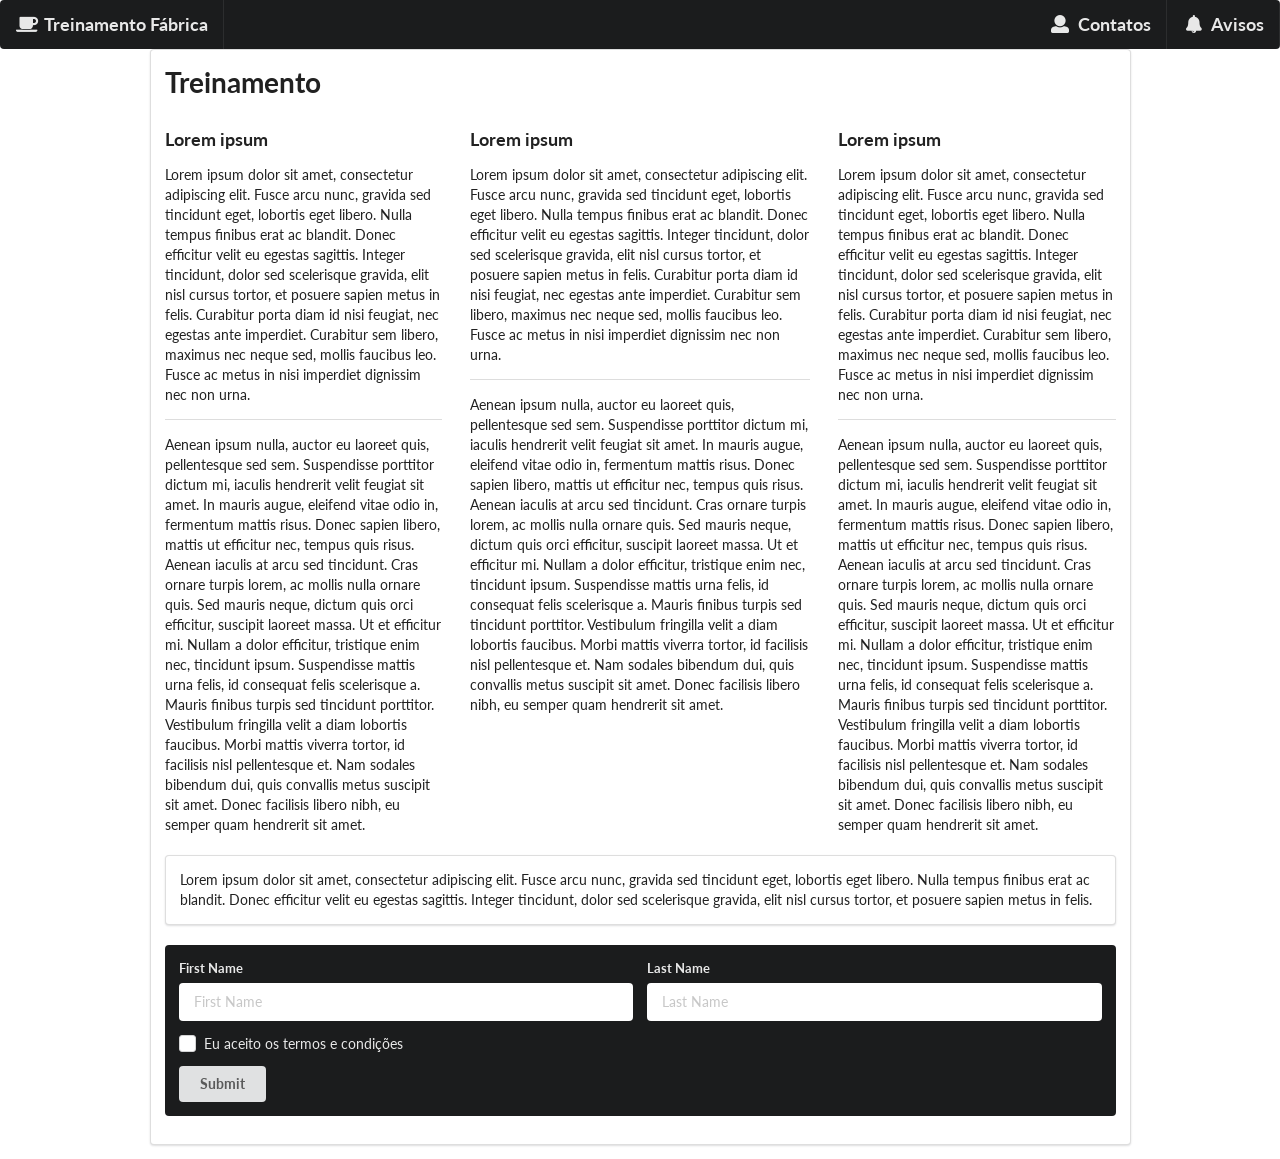
<file: templates/aula.html>
<html>
	<head>
		<title>Treinamento</title>
		<meta charset="utf-8">
		<link rel='stylesheet' type='text/css' href='semantic/semantic.min.css'>
	</head>
	<body>
		<header>
			<div class='ui inverted menu'>
				<a class='item floated left'>
					<h3>
						<i class='ui coffee icon'></i>
						Treinamento Fábrica						
					</h3>
				</a>
				<a class='item'>
					<h3>
						<i class='ui user icon'></i>
						Contatos
					</h3>
				</a>
				<a class='item'>
					<h3>
						<i class='ui bell icon'></i>
						Avisos
					</h3>
				</a>
			</div>
		</header>
		<article>
			<div class='ui grid'>
				<div class='row'>
					<div class='two wide column'>
					</div>
					<div class='ui segment twelve wide column'>
						<div class='ui grid'>
							<h1>Treinamento</h1>
							<div class='row'>
								<div class='five wide column'>
									<h3>Lorem ipsum</h3>
									<p>Lorem ipsum dolor sit amet, consectetur adipiscing elit. Fusce arcu nunc, gravida sed tincidunt eget, lobortis eget libero. Nulla tempus finibus erat ac blandit. Donec efficitur velit eu egestas sagittis. Integer tincidunt, dolor sed scelerisque gravida, elit nisl cursus tortor, et posuere sapien metus in felis. Curabitur porta diam id nisi feugiat, nec egestas ante imperdiet. Curabitur sem libero, maximus nec neque sed, mollis faucibus leo. Fusce ac metus in nisi imperdiet dignissim nec non urna.
									<p class='ui divider'></p>
									Aenean ipsum nulla, auctor eu laoreet quis, pellentesque sed sem. Suspendisse porttitor dictum mi, iaculis hendrerit velit feugiat sit amet. In mauris augue, eleifend vitae odio in, fermentum mattis risus. Donec sapien libero, mattis ut efficitur nec, tempus quis risus. Aenean iaculis at arcu sed tincidunt. Cras ornare turpis lorem, ac mollis nulla ornare quis. Sed mauris neque, dictum quis orci efficitur, suscipit laoreet massa. Ut et efficitur mi. Nullam a dolor efficitur, tristique enim nec, tincidunt ipsum. Suspendisse mattis urna felis, id consequat felis scelerisque a. Mauris finibus turpis sed tincidunt porttitor. Vestibulum fringilla velit a diam lobortis faucibus. Morbi mattis viverra tortor, id facilisis nisl pellentesque et. Nam sodales bibendum dui, quis convallis metus suscipit sit amet. Donec facilisis libero nibh, eu semper quam hendrerit sit amet.
									</p>
								</div>
								<div class='six wide column'>
									<h3>Lorem ipsum</h3>
									<p>Lorem ipsum dolor sit amet, consectetur adipiscing elit. Fusce arcu nunc, gravida sed tincidunt eget, lobortis eget libero. Nulla tempus finibus erat ac blandit. Donec efficitur velit eu egestas sagittis. Integer tincidunt, dolor sed scelerisque gravida, elit nisl cursus tortor, et posuere sapien metus in felis. Curabitur porta diam id nisi feugiat, nec egestas ante imperdiet. Curabitur sem libero, maximus nec neque sed, mollis faucibus leo. Fusce ac metus in nisi imperdiet dignissim nec non urna.
									<p class='ui divider'></p>
									Aenean ipsum nulla, auctor eu laoreet quis, pellentesque sed sem. Suspendisse porttitor dictum mi, iaculis hendrerit velit feugiat sit amet. In mauris augue, eleifend vitae odio in, fermentum mattis risus. Donec sapien libero, mattis ut efficitur nec, tempus quis risus. Aenean iaculis at arcu sed tincidunt. Cras ornare turpis lorem, ac mollis nulla ornare quis. Sed mauris neque, dictum quis orci efficitur, suscipit laoreet massa. Ut et efficitur mi. Nullam a dolor efficitur, tristique enim nec, tincidunt ipsum. Suspendisse mattis urna felis, id consequat felis scelerisque a. Mauris finibus turpis sed tincidunt porttitor. Vestibulum fringilla velit a diam lobortis faucibus. Morbi mattis viverra tortor, id facilisis nisl pellentesque et. Nam sodales bibendum dui, quis convallis metus suscipit sit amet. Donec facilisis libero nibh, eu semper quam hendrerit sit amet.
									</p>
								</div>
								<div class='five wide column'>
									<h3>Lorem ipsum</h3>
									<p>Lorem ipsum dolor sit amet, consectetur adipiscing elit. Fusce arcu nunc, gravida sed tincidunt eget, lobortis eget libero. Nulla tempus finibus erat ac blandit. Donec efficitur velit eu egestas sagittis. Integer tincidunt, dolor sed scelerisque gravida, elit nisl cursus tortor, et posuere sapien metus in felis. Curabitur porta diam id nisi feugiat, nec egestas ante imperdiet. Curabitur sem libero, maximus nec neque sed, mollis faucibus leo. Fusce ac metus in nisi imperdiet dignissim nec non urna.
									<p class='ui divider'></p>
									Aenean ipsum nulla, auctor eu laoreet quis, pellentesque sed sem. Suspendisse porttitor dictum mi, iaculis hendrerit velit feugiat sit amet. In mauris augue, eleifend vitae odio in, fermentum mattis risus. Donec sapien libero, mattis ut efficitur nec, tempus quis risus. Aenean iaculis at arcu sed tincidunt. Cras ornare turpis lorem, ac mollis nulla ornare quis. Sed mauris neque, dictum quis orci efficitur, suscipit laoreet massa. Ut et efficitur mi. Nullam a dolor efficitur, tristique enim nec, tincidunt ipsum. Suspendisse mattis urna felis, id consequat felis scelerisque a. Mauris finibus turpis sed tincidunt porttitor. Vestibulum fringilla velit a diam lobortis faucibus. Morbi mattis viverra tortor, id facilisis nisl pellentesque et. Nam sodales bibendum dui, quis convallis metus suscipit sit amet. Donec facilisis libero nibh, eu semper quam hendrerit sit amet.
									</p>
								</div>
							</div>
						</div>
						<br>
						<div class='row'>
							<div class='sixteen wide column'>
								<div class='ui segment'>
									<p>Lorem ipsum dolor sit amet, consectetur adipiscing elit. Fusce arcu nunc, gravida sed tincidunt eget, lobortis eget libero. Nulla tempus finibus erat ac blandit. Donec efficitur velit eu egestas sagittis. Integer tincidunt, dolor sed scelerisque gravida, elit nisl cursus tortor, et posuere sapien metus in felis.</p>
							</div>
						</div>
						<br>
						<div class='row'>
							<div class="ui inverted segment">
							  <div class="ui inverted form">
							    <div class="two fields">
							      <div class="field">
							        <label>First Name</label>
							        <input placeholder="First Name" type="text">
							      </div>
							      <div class="field">
							        <label>Last Name</label>
							        <input placeholder="Last Name" type="text">
							      </div>
							    </div>
							    <div class="inline field">
							      <div class="ui checkbox">
							        <input type="checkbox" tabindex="0" class="hidden">
							        <label>Eu aceito os termos e condições</label>
							      </div>
							    </div>
							    <div class="ui submit button">Submit</div>
							  </div>
							</div>
						</div>
					</div>
					<div class='two wide column'>
					</div>

				</div>
			</div>
		</article>
		<footer>
			
		</footer>
	</body>
</html>
</file>
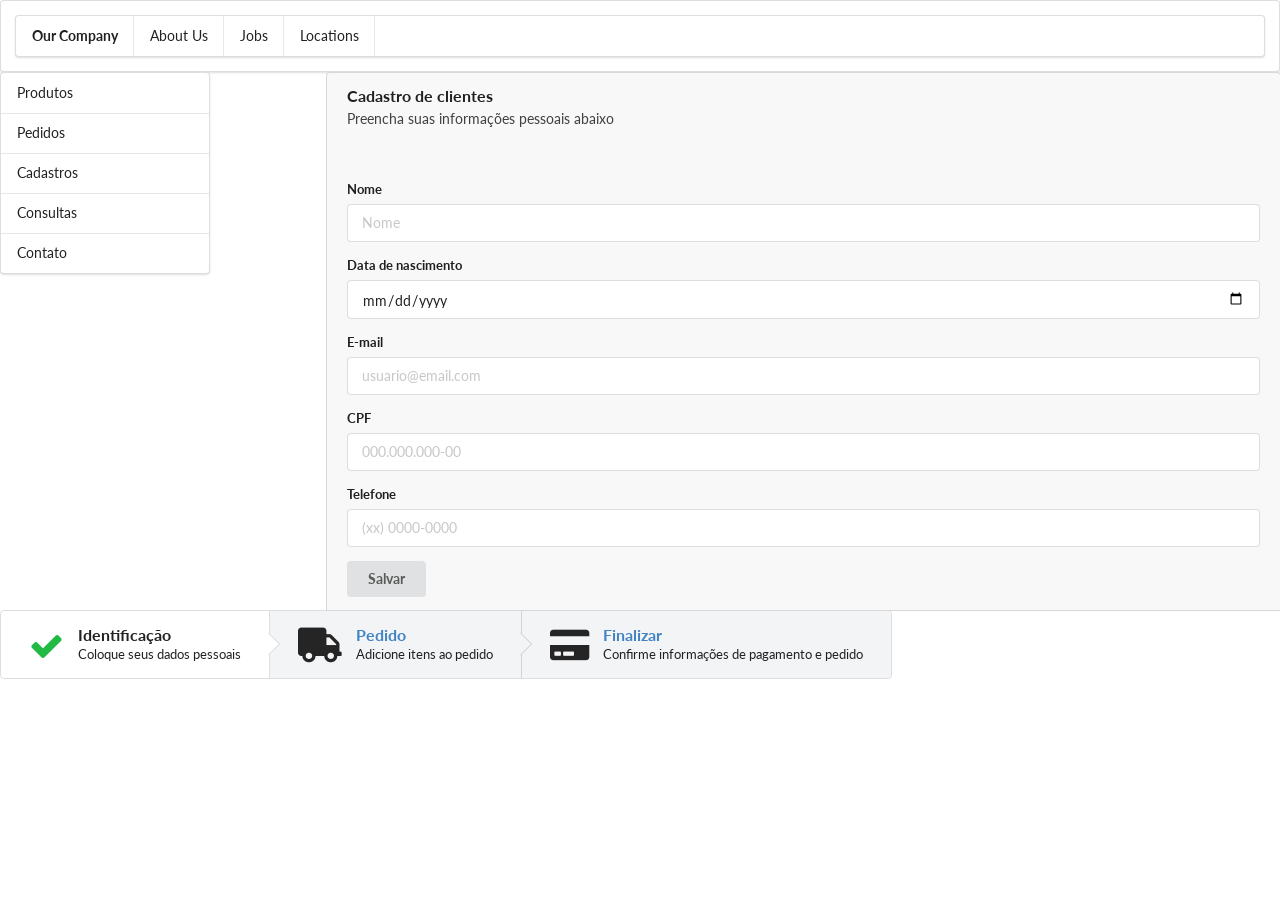
<file: templates/cadastro.html>
<!DOCTYPE html>

<html>

	<head>
		<title>Cadastro</title>
		<meta charset="utf-8">
		<link rel='stylesheet' type='text/css' href='semantic/semantic.min.css'>
	</head>

	<body>

		<header>
			<div class='ui segment'>
				<div class="ui menu">
					<div class="header item">
						Our Company
					</div>
					<a class="item">
						About Us
					</a>
					<a class="item">
						Jobs
					</a>
					<a class="item">
						Locations
					</a>
				</div>
			</div>
		</header><!-- /header -->

		<article>
			
			<div class='ui grid'>

				<div class='four wide column'>
					<div class="ui vertical pointing menu">
						<a class="item">
							Produtos
						</a>
						<a class="item">
							Pedidos
						</a>
						<a class="item">
							Cadastros
						</a>
						<a class="item">
							Consultas
						</a>
						<a class="item">
							Contato
						</a>
					</div>
				</div>
								
				<div class='twelve wide column'>
					<div class="ui attached message">
						<div class="header">
							Cadastro de clientes
						</div>
						<p>Preencha suas informações pessoais abaixo</p><br><br>
						<form class="ui form">
							<div class="field">
								<label>Nome</label>
								<input type="text" name="name" placeholder="Nome">
							</div>
							<div class="field">
								<label>Data de nascimento</label>
								<input type="date" name="birthday" placeholder="DD/MM/AAAA">
							</div>
							<div class="field">
								<label>E-mail</label>
								<input type="email" name="email" placeholder="usuario@email.com">
							</div>
							<div class="field">
								<label>CPF</label>
								<input type="text" name="cpf" placeholder="000.000.000-00">
							</div>
							<div class="field">
								<label>Telefone</label>
								<input type="text" name="telefone" placeholder="(xx) 0000-0000">
							</div>
							<button class="ui button" type="submit">Salvar</button>
						</form>

					</div>

				</div>
			</div>

		</article>

		<footer>

			<div class='four wide column'>
				
			</div>
			<div class='twelve wide column'>

				<div class="ui steps">
				  <div class="completed step">
   			        <i class="info icon"></i>
				    <div class="content">
				      <div class="title">Identificação</div>
				      <div class="description">Coloque seus dados pessoais</div>
				    </div>
				  </div>
				  <div class="active step">
			  	    <i class="truck icon"></i>
				    <div class="content">
				      <div class="title">Pedido</div>
				      <div class="description">Adicione itens ao pedido</div>
				    </div>
				  </div>
				  <div class="active step">
    			    <i class="payment icon"></i>
				    <div class="content">
				      <div class="title">Finalizar</div>
				      <div class="description">Confirme informações de pagamento e pedido</div>
				    </div>
				  </div>
				</div>
				
			</div>

		</footer>

	</body>

</html>
</file>
